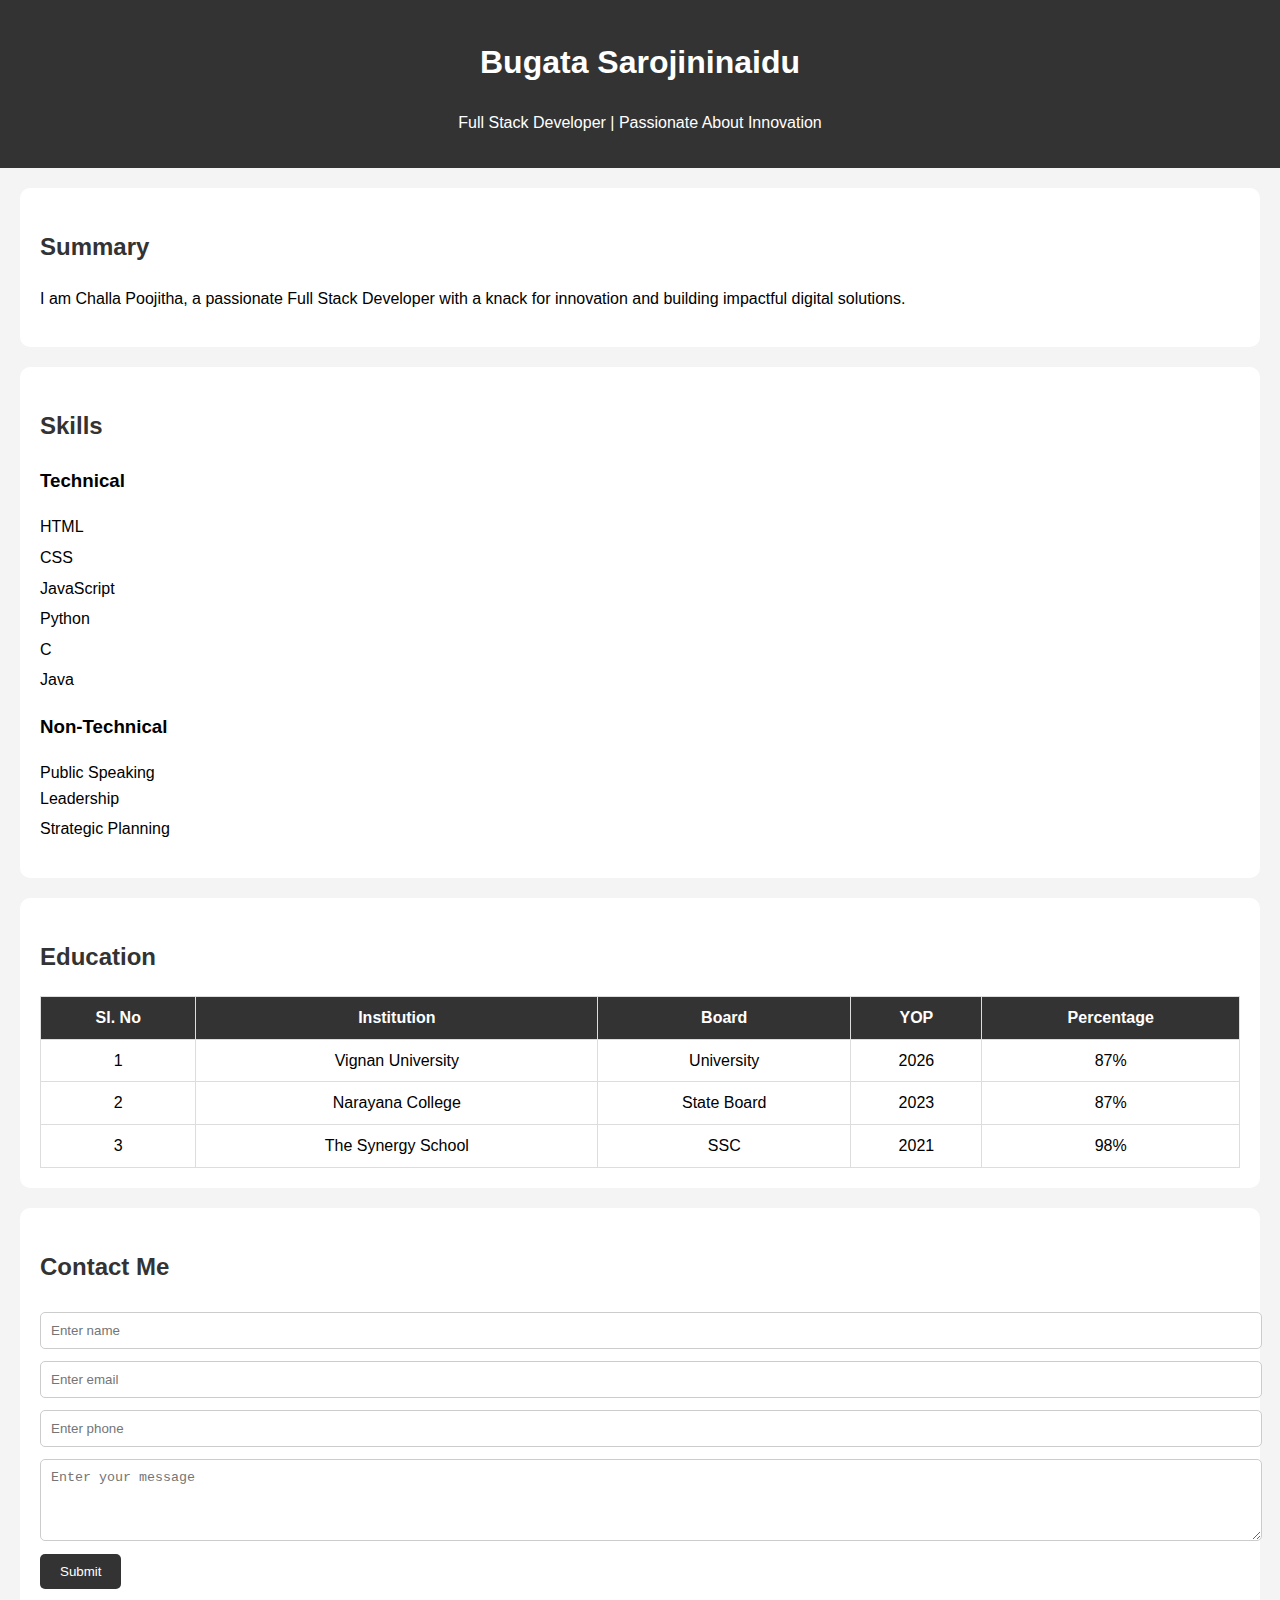
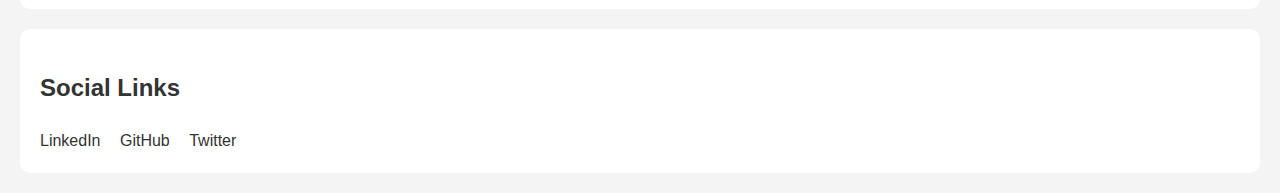
<file: Assignment-1/index.html>
<!DOCTYPE html>
<html lang="en">
<head>
  <meta charset="UTF-8">
  <title>Challa Poojitha - Portfolio</title>
  <style>
    body {
      font-family: Arial, sans-serif;
      line-height: 1.6;
      margin: 0;
      padding: 0;
      background-color: #f4f4f4;
    }
    header {
      background-color: #333;
      color: #fff;
      padding: 1rem 0;
      text-align: center;
    }
    section {
      padding: 20px;
      background: white;
      margin: 20px;
      border-radius: 10px;
    }
    h2 {
      color: #333;
    }
    .skills, .contact, .education, .social {
      margin-top: 20px;
    }
    ul {
      list-style: none;
      padding: 0;
    }
    li {
      margin-bottom: 5px;
    }
    table {
      width: 100%;
      border-collapse: collapse;
      margin-top: 10px;
    }
    th, td {
      border: 1px solid #ddd;
      padding: 8px;
      text-align: center;
    }
    th {
      background-color: #333;
      color: white;
    }
    form input, form textarea {
      width: 100%;
      padding: 10px;
      margin: 6px 0;
      border: 1px solid #ccc;
      border-radius: 5px;
    }
    form button {
      padding: 10px 20px;
      background-color: #333;
      color: white;
      border: none;
      border-radius: 5px;
      cursor: pointer;
    }
    .social a {
      display: inline-block;
      margin-right: 15px;
      text-decoration: none;
      color: #333;
    }
  </style>
</head>
<body>

  <header>
    <h1>Bugata Sarojininaidu</h1>
    <p>Full Stack Developer | Passionate About Innovation</p>
  </header>

  <section class="summary">
    <h2>Summary</h2>
    <p>I am Challa Poojitha, a passionate Full Stack Developer with a knack for innovation and building impactful digital solutions.</p>
  </section>

  <section class="skills">
    <h2>Skills</h2>
    <h3>Technical</h3>
    <ul>
      <li>HTML</li>
      <li>CSS</li>
      <li>JavaScript</li>
      <li>Python</li>
      <li>C</li>
      <li>Java</li>
    </ul>
    <h3>Non-Technical</h3>
    <ul
      <li>Public Speaking</li>
      <li>Leadership</li>
      <li>Strategic Planning</li>
    </ul>
  </section>

  <section class="education">
    <h2>Education</h2>
    <table>
      <tr>
        <th>Sl. No</th>
        <th>Institution</th>
        <th>Board</th>
        <th>YOP</th>
        <th>Percentage</th>
      </tr>
      <tr>
        <td>1</td>
        <td>Vignan University</td>
        <td>University</td>
        <td>2026</td>
        <td>87%</td>
      </tr>
      <tr>
        <td>2</td>
        <td>Narayana College</td>
        <td>State Board</td>
        <td>2023</td>
        <td>87%</td>
      </tr>
      <tr>
        <td>3</td>
        <td>The Synergy School</td>
        <td>SSC</td>
        <td>2021</td>
        <td>98%</td>
      </tr>
    </table>
  </section>

  <section class="contact">
    <h2>Contact Me</h2>
    <form>
      <input type="text" placeholder="Enter name" required>
      <input type="email" placeholder="Enter email" required>
      <input type="tel" placeholder="Enter phone" required>
      <textarea placeholder="Enter your message" rows="4" required></textarea>
      <button type="submit">Submit</button>
    </form>
  </section>

  <section class="social">
    <h2>Social Links</h2>
    <a href="#">LinkedIn</a>
    <a href="#">GitHub</a>
    <a href="#">Twitter</a>
    <!-- Replace # with actual profile links -->
  </section>

</body>
</html>
</file>
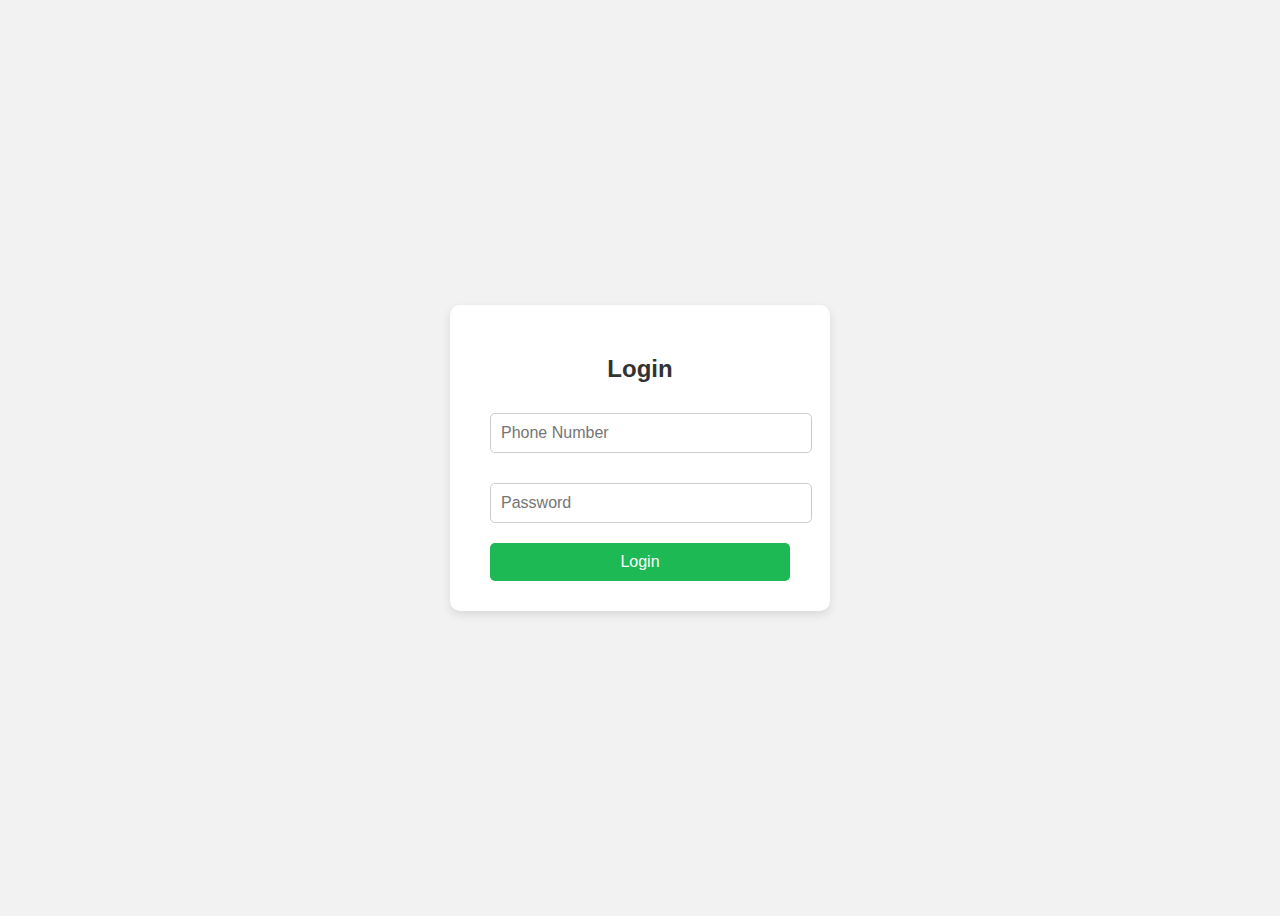
<file: Assignment-3/index.html>
<!DOCTYPE html>
<html lang="en">
<head>
  <meta charset="UTF-8">
  <title>Login</title>
  <style>
    body {
      background-color: #f2f2f2;
      font-family: Arial, sans-serif;
      display: flex;
      justify-content: center;
      align-items: center;
      height: 100vh;
    }
    .login-container {
      background-color: #ffffff;
      padding: 30px 40px;
      border-radius: 10px;
      box-shadow: 0 4px 10px rgba(0, 0, 0, 0.1);
      width: 300px;
    }
    .login-container h2 {
      text-align: center;
      margin-bottom: 20px;
      color: #333;
    }
    .login-container input {
      width: 100%;
      padding: 10px;
      margin: 10px 0 20px 0;
      border: 1px solid #ccc;
      border-radius: 5px;
      font-size: 16px;
    }
    .login-container button {
      width: 100%;
      padding: 10px;
      background-color: #1db954;
      color: white;
      font-size: 16px;
      border: none;
      border-radius: 5px;
      cursor: pointer;
    }
    .login-container button:hover {
      background-color: #169f48;
    }
  </style>
</head>
<body>

  <div class="login-container">
    <h2>Login</h2>
    <form>
      <input type="tel" placeholder="Phone Number" required>
      <input type="password" placeholder="Password" required>
      <button type="submit">Login</button>
    </form>
  </div>

</body>
</html>
</file>
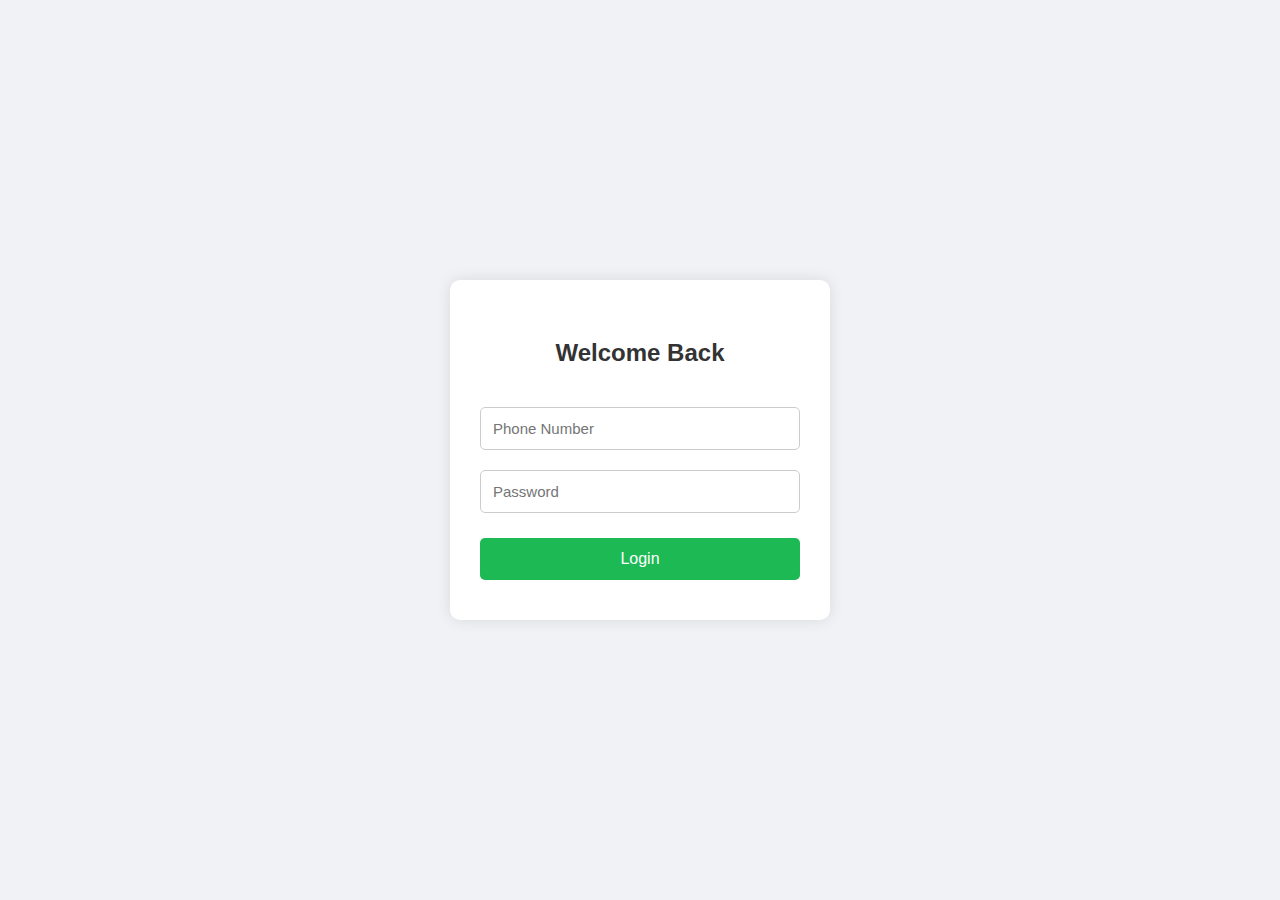
<file: Assignment-4/index.html>
<!DOCTYPE html>
<html lang="en">
<head>
  <meta charset="UTF-8">
  <title>Welcome Back - Login</title>
  <style>
    body {
      background-color: #f0f2f5;
      font-family: Arial, sans-serif;
      display: flex;
      justify-content: center;
      align-items: center;
      height: 100vh;
      margin: 0;
    }

    .login-box {
      background-color: #ffffff;
      padding: 40px 30px;
      border-radius: 10px;
      box-shadow: 0px 0px 15px rgba(0, 0, 0, 0.1);
      width: 320px;
    }

    .login-box h2 {
      text-align: center;
      margin-bottom: 30px;
      color: #333333;
    }

    .login-box input {
      width: 100%;
      padding: 12px;
      margin: 10px 0;
      font-size: 15px;
      border: 1px solid #ccc;
      border-radius: 5px;
      box-sizing: border-box;
    }

    .login-box button {
      width: 100%;
      padding: 12px;
      background-color: #1db954;
      border: none;
      color: white;
      font-size: 16px;
      border-radius: 5px;
      cursor: pointer;
      margin-top: 15px;
    }

    .login-box button:hover {
      background-color: #169f48;
    }
  </style>
</head>
<body>

  <div class="login-box">
    <h2>Welcome Back</h2>
    <form>
      <input type="tel" placeholder="Phone Number" required>
      <input type="password" placeholder="Password" required>
      <button type="submit">Login</button>
    </form>
  </div>

</body>
</html>
</file>
